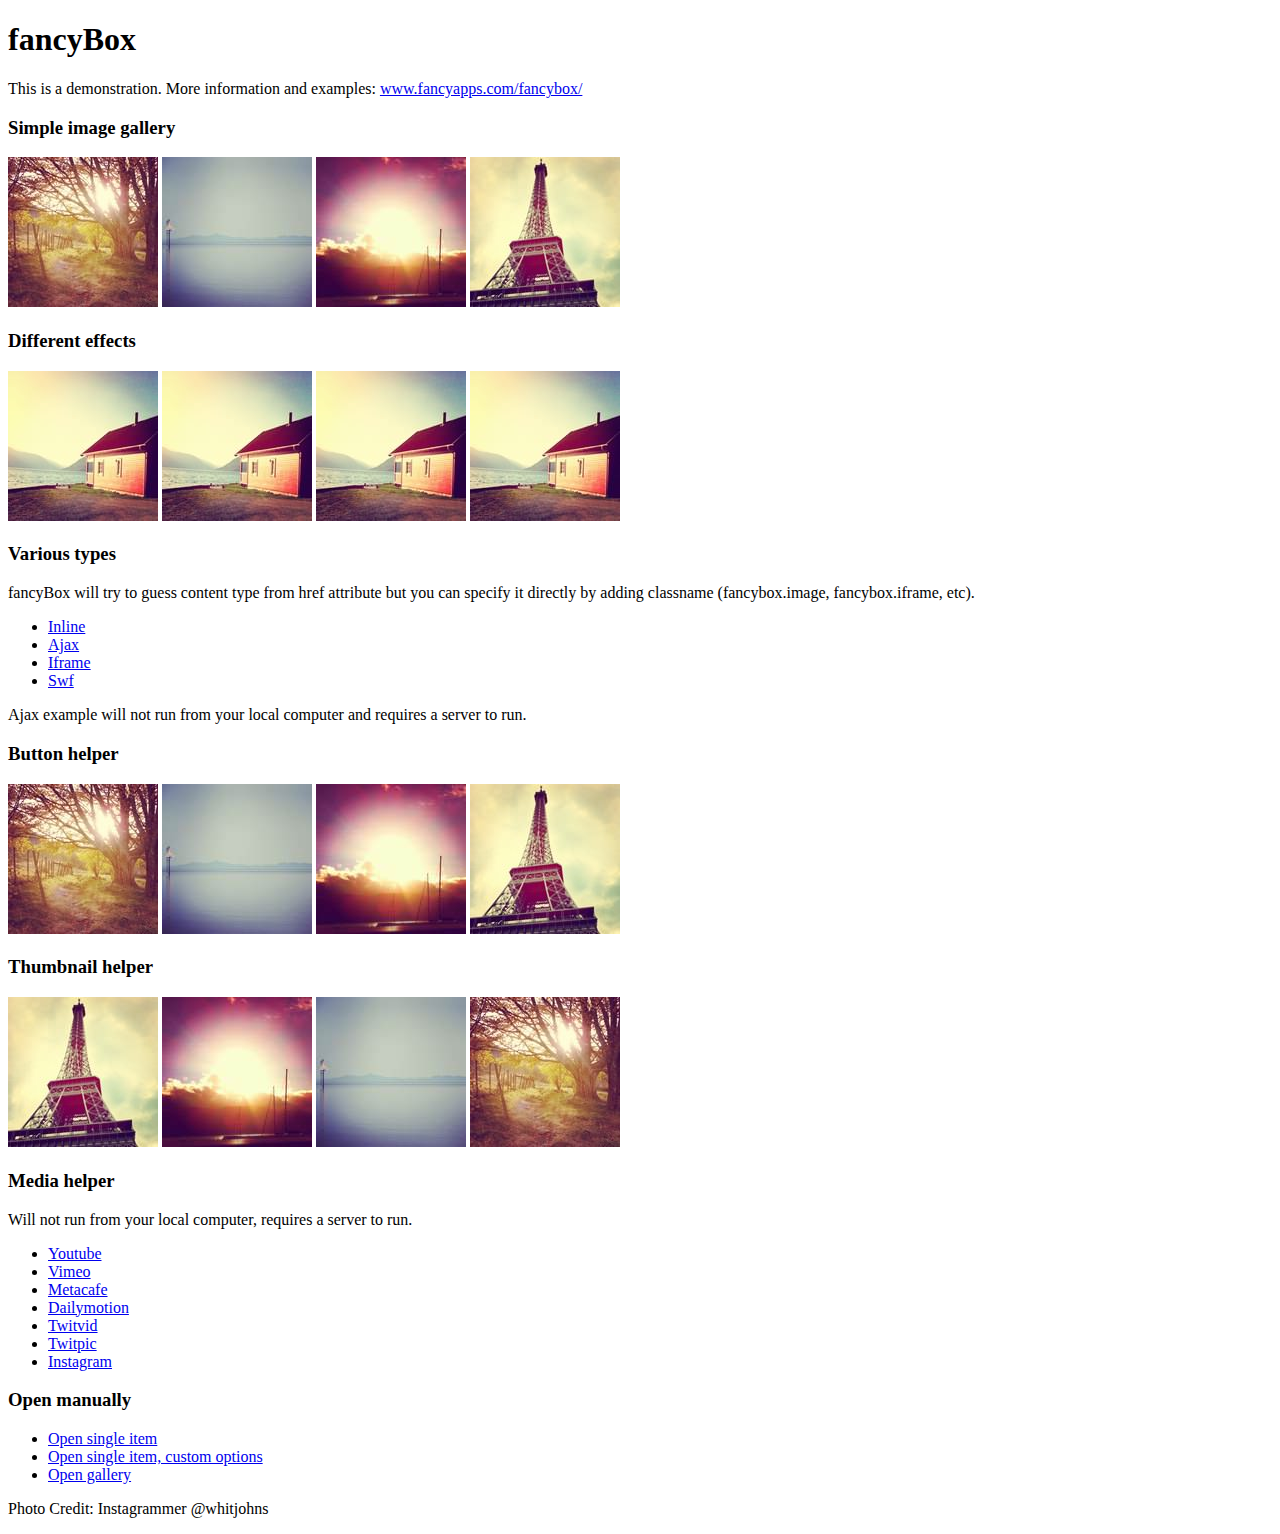
<file: fancybox/demo/index.html>
<!DOCTYPE html>
<html>
<head>
	<title>fancyBox - Fancy jQuery Lightbox Alternative | Demonstration</title>
	<meta http-equiv="Content-Type" content="text/html; charset=UTF-8" />

	<!-- Add jQuery library -->
	<script type="text/javascript" src="../lib/jquery-1.9.0.min.js"></script>

	<!-- Add mousewheel plugin (this is optional) -->
	<script type="text/javascript" src="../lib/jquery.mousewheel-3.0.6.pack.js"></script>

	<!-- Add fancyBox main JS and CSS files -->
	<script type="text/javascript" src="../source/jquery.fancybox.js?v=2.1.4"></script>
	<link rel="stylesheet" type="text/css" href="../source/jquery.fancybox.css?v=2.1.4" media="screen" />

	<!-- Add Button helper (this is optional) -->
	<link rel="stylesheet" type="text/css" href="../source/helpers/jquery.fancybox-buttons.css?v=1.0.5" />
	<script type="text/javascript" src="../source/helpers/jquery.fancybox-buttons.js?v=1.0.5"></script>

	<!-- Add Thumbnail helper (this is optional) -->
	<link rel="stylesheet" type="text/css" href="../source/helpers/jquery.fancybox-thumbs.css?v=1.0.7" />
	<script type="text/javascript" src="../source/helpers/jquery.fancybox-thumbs.js?v=1.0.7"></script>

	<!-- Add Media helper (this is optional) -->
	<script type="text/javascript" src="../source/helpers/jquery.fancybox-media.js?v=1.0.5"></script>

	<script type="text/javascript">
		$(document).ready(function() {
			/*
			 *  Simple image gallery. Uses default settings
			 */

			$('.fancybox').fancybox();

			/*
			 *  Different effects
			 */

			// Change title type, overlay closing speed
			$(".fancybox-effects-a").fancybox({
				helpers: {
					title : {
						type : 'outside'
					},
					overlay : {
						speedOut : 0
					}
				}
			});

			// Disable opening and closing animations, change title type
			$(".fancybox-effects-b").fancybox({
				openEffect  : 'none',
				closeEffect	: 'none',

				helpers : {
					title : {
						type : 'over'
					}
				}
			});

			// Set custom style, close if clicked, change title type and overlay color
			$(".fancybox-effects-c").fancybox({
				wrapCSS    : 'fancybox-custom',
				closeClick : true,

				openEffect : 'none',

				helpers : {
					title : {
						type : 'inside'
					},
					overlay : {
						css : {
							'background' : 'rgba(238,238,238,0.85)'
						}
					}
				}
			});

			// Remove padding, set opening and closing animations, close if clicked and disable overlay
			$(".fancybox-effects-d").fancybox({
				padding: 0,

				openEffect : 'elastic',
				openSpeed  : 150,

				closeEffect : 'elastic',
				closeSpeed  : 150,

				closeClick : true,

				helpers : {
					overlay : null
				}
			});

			/*
			 *  Button helper. Disable animations, hide close button, change title type and content
			 */

			$('.fancybox-buttons').fancybox({
				openEffect  : 'none',
				closeEffect : 'none',

				prevEffect : 'none',
				nextEffect : 'none',

				closeBtn  : false,

				helpers : {
					title : {
						type : 'inside'
					},
					buttons	: {}
				},

				afterLoad : function() {
					this.title = 'Image ' + (this.index + 1) + ' of ' + this.group.length + (this.title ? ' - ' + this.title : '');
				}
			});


			/*
			 *  Thumbnail helper. Disable animations, hide close button, arrows and slide to next gallery item if clicked
			 */

			$('.fancybox-thumbs').fancybox({
				prevEffect : 'none',
				nextEffect : 'none',

				closeBtn  : false,
				arrows    : false,
				nextClick : true,

				helpers : {
					thumbs : {
						width  : 50,
						height : 50
					}
				}
			});

			/*
			 *  Media helper. Group items, disable animations, hide arrows, enable media and button helpers.
			*/
			$('.fancybox-media')
				.attr('rel', 'media-gallery')
				.fancybox({
					openEffect : 'none',
					closeEffect : 'none',
					prevEffect : 'none',
					nextEffect : 'none',

					arrows : false,
					helpers : {
						media : {},
						buttons : {}
					}
				});

			/*
			 *  Open manually
			 */

			$("#fancybox-manual-a").click(function() {
				$.fancybox.open('1_b.jpg');
			});

			$("#fancybox-manual-b").click(function() {
				$.fancybox.open({
					href : 'iframe.html',
					type : 'iframe',
					padding : 5
				});
			});

			$("#fancybox-manual-c").click(function() {
				$.fancybox.open([
					{
						href : '1_b.jpg',
						title : 'My title'
					}, {
						href : '2_b.jpg',
						title : '2nd title'
					}, {
						href : '3_b.jpg'
					}
				], {
					helpers : {
						thumbs : {
							width: 75,
							height: 50
						}
					}
				});
			});


		});
	</script>
	<style type="text/css">
		.fancybox-custom .fancybox-skin {
			box-shadow: 0 0 50px #222;
		}
	</style>
</head>
<body>
	<h1>fancyBox</h1>

	<p>This is a demonstration. More information and examples: <a href="http://fancyapps.com/fancybox/">www.fancyapps.com/fancybox/</a></p>

	<h3>Simple image gallery</h3>
	<p>
		<a class="fancybox" href="1_b.jpg" data-fancybox-group="gallery" title="Lorem ipsum dolor sit amet"><img src="1_s.jpg" alt="" /></a>

		<a class="fancybox" href="2_b.jpg" data-fancybox-group="gallery" title="Etiam quis mi eu elit temp"><img src="2_s.jpg" alt="" /></a>

		<a class="fancybox" href="3_b.jpg" data-fancybox-group="gallery" title="Cras neque mi, semper leon"><img src="3_s.jpg" alt="" /></a>

		<a class="fancybox" href="4_b.jpg" data-fancybox-group="gallery" title="Sed vel sapien vel sem uno"><img src="4_s.jpg" alt="" /></a>
	</p>

	<h3>Different effects</h3>
	<p>
		<a class="fancybox-effects-a" href="5_b.jpg" title="Lorem ipsum dolor sit amet, consectetur adipiscing elit"><img src="5_s.jpg" alt="" /></a>

		<a class="fancybox-effects-b" href="5_b.jpg" title="Lorem ipsum dolor sit amet, consectetur adipiscing elit"><img src="5_s.jpg" alt="" /></a>

		<a class="fancybox-effects-c" href="5_b.jpg" title="Lorem ipsum dolor sit amet, consectetur adipiscing elit"><img src="5_s.jpg" alt="" /></a>

		<a class="fancybox-effects-d" href="5_b.jpg" title="Lorem ipsum dolor sit amet, consectetur adipiscing elit"><img src="5_s.jpg" alt="" /></a>
	</p>

	<h3>Various types</h3>
	<p>
		fancyBox will try to guess content type from href attribute but you can specify it directly by adding classname (fancybox.image, fancybox.iframe, etc).
	</p>
	<ul>
		<li><a class="fancybox" href="#inline1" title="Lorem ipsum dolor sit amet">Inline</a></li>
		<li><a class="fancybox fancybox.ajax" href="ajax.txt">Ajax</a></li>
		<li><a class="fancybox fancybox.iframe" href="iframe.html">Iframe</a></li>
		<li><a class="fancybox" href="http://www.adobe.com/jp/events/cs3_web_edition_tour/swfs/perform.swf">Swf</a></li>
	</ul>

	<div id="inline1" style="width:400px;display: none;">
		<h3>Etiam quis mi eu elit</h3>
		<p>
			Lorem ipsum dolor sit amet, consectetur adipiscing elit. Etiam quis mi eu elit tempor facilisis id et neque. Nulla sit amet sem sapien. Vestibulum imperdiet porta ante ac ornare. Nulla et lorem eu nibh adipiscing ultricies nec at lacus. Cras laoreet ultricies sem, at blandit mi eleifend aliquam. Nunc enim ipsum, vehicula non pretium varius, cursus ac tortor. Vivamus fringilla congue laoreet. Quisque ultrices sodales orci, quis rhoncus justo auctor in. Phasellus dui eros, bibendum eu feugiat ornare, faucibus eu mi. Nunc aliquet tempus sem, id aliquam diam varius ac. Maecenas nisl nunc, molestie vitae eleifend vel, iaculis sed magna. Aenean tempus lacus vitae orci posuere porttitor eget non felis. Donec lectus elit, aliquam nec eleifend sit amet, vestibulum sed nunc.
		</p>
	</div>

	<p>
		Ajax example will not run from your local computer and requires a server to run.
	</p>

	<h3>Button helper</h3>
	<p>
		<a class="fancybox-buttons" data-fancybox-group="button" href="1_b.jpg"><img src="1_s.jpg" alt="" /></a>

		<a class="fancybox-buttons" data-fancybox-group="button" href="2_b.jpg"><img src="2_s.jpg" alt="" /></a>

		<a class="fancybox-buttons" data-fancybox-group="button" href="3_b.jpg"><img src="3_s.jpg" alt="" /></a>

		<a class="fancybox-buttons" data-fancybox-group="button" href="4_b.jpg"><img src="4_s.jpg" alt="" /></a>
	</p>

	<h3>Thumbnail helper</h3>
	<p>
		<a class="fancybox-thumbs" data-fancybox-group="thumb" href="4_b.jpg"><img src="4_s.jpg" alt="" /></a>

		<a class="fancybox-thumbs" data-fancybox-group="thumb" href="3_b.jpg"><img src="3_s.jpg" alt="" /></a>

		<a class="fancybox-thumbs" data-fancybox-group="thumb" href="2_b.jpg"><img src="2_s.jpg" alt="" /></a>

		<a class="fancybox-thumbs" data-fancybox-group="thumb" href="1_b.jpg"><img src="1_s.jpg" alt="" /></a>
	</p>

	<h3>Media helper</h3>
	<p>
		Will not run from your local computer, requires a server to run.
	</p>

	<ul>
		<li><a class="fancybox-media" href="http://www.youtube.com/watch?v=opj24KnzrWo">Youtube</a></li>
		<li><a class="fancybox-media" href="http://vimeo.com/25634903">Vimeo</a></li>
		<li><a class="fancybox-media" href="http://www.metacafe.com/watch/7635964/">Metacafe</a></li>
		<li><a class="fancybox-media" href="http://www.dailymotion.com/video/xoeylt_electric-guest-this-head-i-hold_music">Dailymotion</a></li>
		<li><a class="fancybox-media" href="http://twitvid.com/QY7MD">Twitvid</a></li>
		<li><a class="fancybox-media" href="http://twitpic.com/7p93st">Twitpic</a></li>
		<li><a class="fancybox-media" href="http://instagr.am/p/IejkuUGxQn">Instagram</a></li>
	</ul>

	<h3>Open manually</h3>
	<ul>
		<li><a id="fancybox-manual-a" href="javascript:;">Open single item</a></li>
		<li><a id="fancybox-manual-b" href="javascript:;">Open single item, custom options</a></li>
		<li><a id="fancybox-manual-c" href="javascript:;">Open gallery</a></li>
	</ul>

	<p>
		Photo Credit: Instagrammer @whitjohns
	</p>
</body>
</html>
</file>
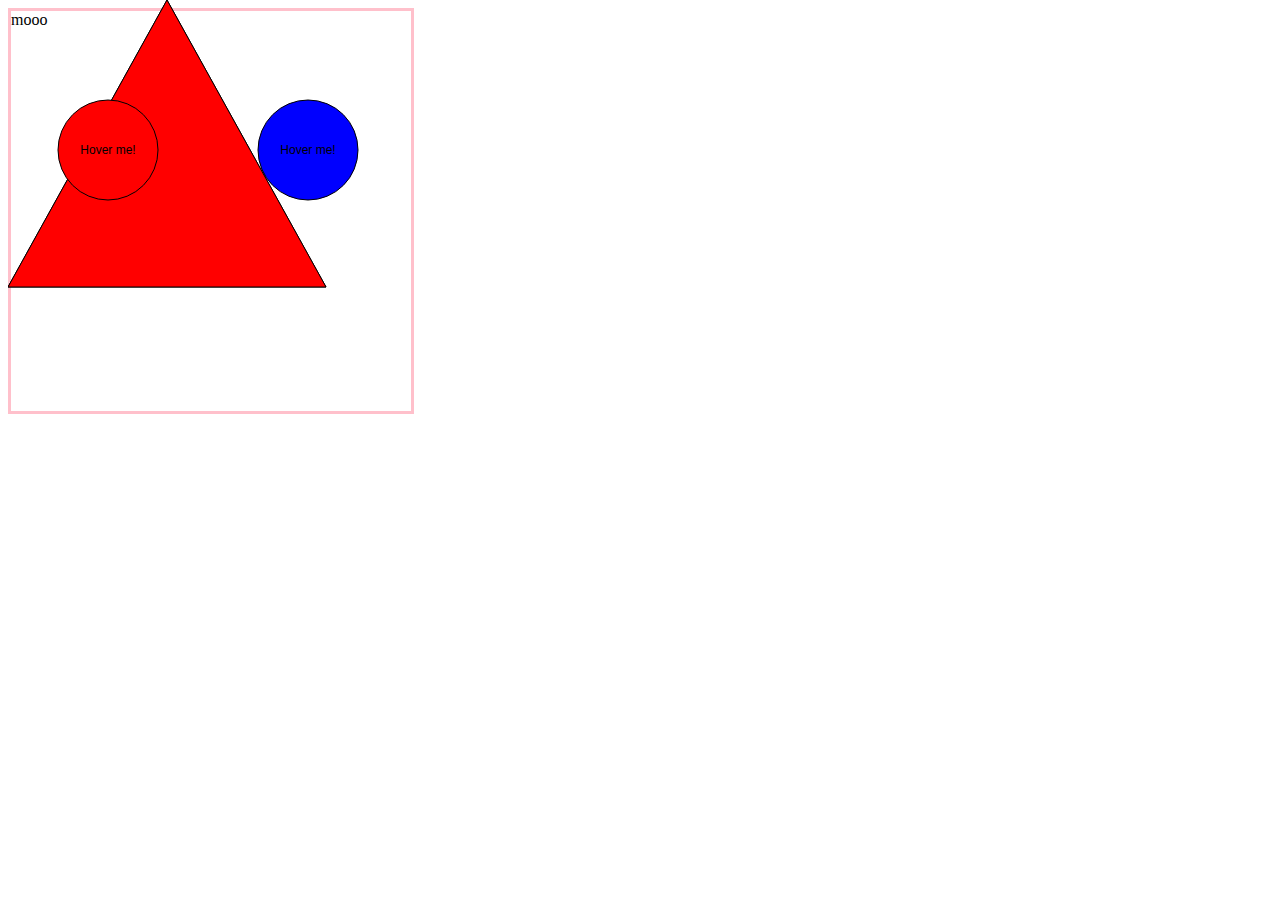
<file: 3raphael.html>
<!doctype html>
<html lang="en">
<head>
	<meta charset="UTF-8">
	 <link rel="stylesheet" href="http://raphaeljs.com/demo.css"/>
	  <style type="text/css" media="screen">
#paper {
    border:3px solid pink;
    height:400px;
    width:400px;
}
        </style>
        <script src="js/raphael-min.js" type="text/javascript" charset="utf-8"></script>
    
      

  
        <script type="text/javascript" charset="utf-8">
        window.onload = function () {
Raphael.el.hoverInBounds = function(inFunc, outFunc) {
    var inBounds = false;

  // Mouseover function. Only execute if `inBounds` is false.
    this.mouseover(function() {
        if (!inBounds) {
            inBounds = true;
            inFunc.call(this);
        }
    });

  // Mouseout function
    this.mouseout(function(e) {
    var x = e.offsetX || e.clientX,
        y = e.offsetY || e.clientY;

    // Return `false` if we're still inside the element's bounds
        if (this.isPointInside(x, y)) return false;

        inBounds = false;
        outFunc.call(this);
    });

    return this;
}
   var Paper = Raphael("paper", 0, 0, 400, 300);
 var path = Paper.path("M 0 287 l 159 -287 l 159 287 z");

   //var Paper = Raphael("paper", 0, 0, 400, 300);

//var Paper = new Raphael(0, 0, 400, 300);

// Hover in function
function hoverIn() {
  this.animate({
    r: 70
  }, 500);
}

// Hover out function
function hoverOut() {
  this.animate({
    r: 50
  }, 500);
}
 var Paper = Raphael("paper", 0, 0, 400, 300);
 var path = Paper.path("M 0 287 l 159 -287 l 159 287 z");
path.attr({fill: 'red'});

path.mouseover(function(){this.attr({fill: 'green'})});
path.mouseout(function(){this.attr({fill: 'red'})});


// Our dumb circle using `hover`.
// Hovering over the text inside executes the hover in function.
var circle1 = Paper.circle(100, 150, 50).attr('fill', 'red');
circle1.text = Paper.text(100, 150, 'Hover me!').attr('font-size', 12);
circle1.hover(hoverIn, hoverOut);

// Our clever circle using `hoverInBounds`.
// The hover out function is only triggered once outside the element's
// bounds.
var circle2 = Paper.circle(300, 150, 50).attr('fill', 'blue');
circle2.text = Paper.text(300, 150, 'Hover me!').attr('font-size', 12);
circle2.hoverInBounds(hoverIn, hoverOut);
}
        </script>
	<title>Raphael Image</title>
</head>
<body >
	<div id="cat"></div>
    <div id="paper">mooo</div>
    <section></section>
</body>
</html>
</file>
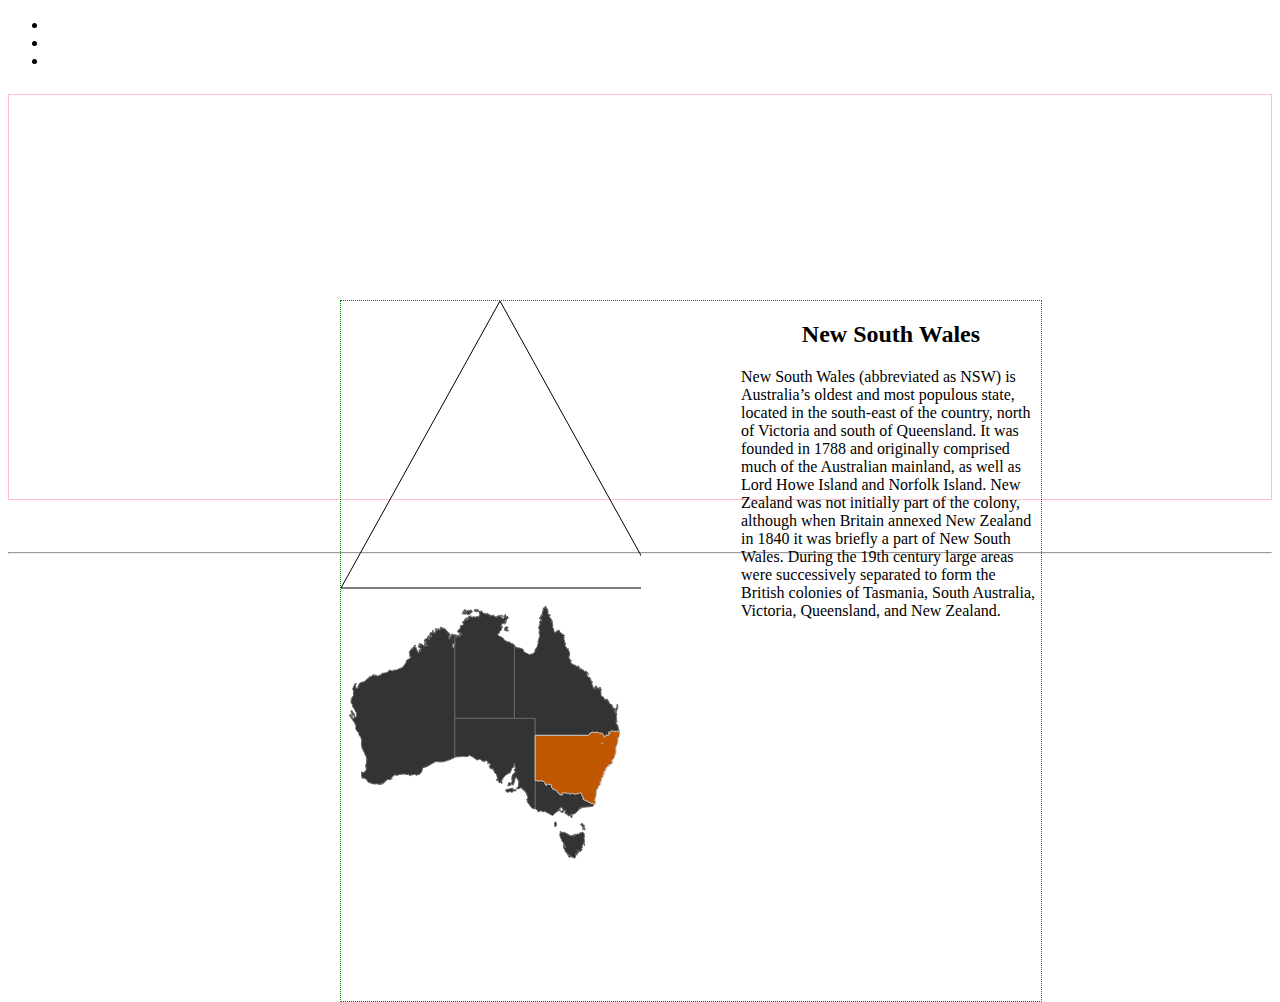
<file: raphael.html>
<!doctype html>
<html lang="en">
<head>
	<meta charset="UTF-8">
    <script type="text/javascript" src="jquery.js"></script>
	 <link rel="stylesheet" href="http://raphaeljs.com/demo.css"/>
	  <style type="text/css" media="screen">

            #canvas {
                height: 700px;
                left: 50%;
                margin: -150px 0 0 -300px;
                position: absolute;
                top: 50%;
                width: 700px;
                border:1px dotted green;
            }
              #drawing_board {
    border:1px solid pink;
    margin:-10px auto;
    
}
            #paper {
                height: 300px;
                left: 0;
                position: absolute;
                top: 300px;
                width: 300px;
            }
            #nsw, #vic, #wa, #sa, #nt, #qld, #tas {
                display: none;
                height: 400px;
                overflow: auto;
                position: absolute;
                right: 0;
                top: 0;
                width: 300px;
            }
            h2 {
                text-align: center;
            }
        </style>
        <script src="js/raphael-min.js" type="text/javascript" charset="utf-8"></script>
    
      

  
        <script type="text/javascript" charset="utf-8">
        window.onload = function () {

            var R = Raphael("paper", 300, 300);
            var r = Raphael("drawing_board", 610, 400)

   r = Raphael("jobs-graph", 300, 300);
    rect = r.rect(481, 30, 7, 90);
    rect.attr({stroke: "none",
               fill:   "#446093"});


    hoverArea = r.rect(481, 0, 8, 120);
hoverArea.attr({stroke: "none",
                fill:   "#f00",
                "fill-opacity": 0});
rect.hover(function () {
    rect.attr({"stroke": "#000"});
  },
  function () {
    rect.attr({"stroke": "none"});
  }
);

            var attr = {
                fill: "#333",
                stroke: "#666",
                "stroke-width": 1,
                "stroke-linejoin": "round"
            };
            r.path("M 0 287 l 159 -287 l 159 287 z");
         
            var aus = {};
            aus.vic = R.path("M252.869,203.121l-0.873-0.643l-1.721-0.121l-8.182-4.065l0.178-1.349l-0.354-1.082l-0.722-1.028l-0.566-1.235l0.204-1.168l-1.433-0.73l-0.899,0.326l-0.711,0.295l-0.74,0.111l-1.083,0.354l-1.451,0.408l-1.961-0.461l-1.037-0.603l-0.896,0.327l-0.658,0.666l-1.164-0.204l-1.223-0.571l-0.925,0.139l-1.434-0.729l-1.85,0.28l-0.823-0.444l-0.741,0.11l-0.471,0.638l0.223,1.481l-1.295,0.195l-1.619-0.701l-1.277-0.943l-0.379-1.268l-1.973-1.783l-1.619-0.701l-1.138-0.018l-1.444-2.054l-0.604-2.748l-1.008-0.413l-1.721-0.119l-0.98-0.232l-1.055,0.539l-0.045,0.953l-1.092-0.971l-0.492-2.009l-1.73-1.44l-2.12-0.248l-1.748-0.305l-1.024,0.723l-1.834-0.86l-1.109,0.168l-0.08,0.038v28.152l0.436,0.031l2.342,1.916v1.065l0.64-0.214l0.638,0.427l1.278-1.491l2.556,1.278l1.703-0.427l7.881,4.261l3.193-3.195l2.557-1.704h1.49l0.428-1.275l-1.492,0.425l-0.853-0.64h1.063l2.771-2.129l1.277,2.555l-1.277,1.703l-1.917-0.424l1.917,1.702l1.277-0.852l0.64,0.213l0.211-1.703h1.492l0.426,1.276l-0.852,0.214l-0.215,1.276l1.49,1.065l1.491-0.213l0.214,0.426l-0.639-0.213l1.064,1.916l0.851-0.64l0.853,0.427l-0.213-0.64l0.854,1.705l1.064,1.063l0.426-2.769l-1.277,0.852l-0.426-1.703h2.13l2.526-0.843l4.074-4.269l2.768-1.703l-3.406,1.489l1.917-1.278l-0.071-0.07l-0.568-0.567l1.492,0.427l1.703-0.64l-0.213,0.427l9.371-0.853l1.915-1.703l-0.638-0.64H252.869z").attr(attr);
            aus.nsw = R.path("M278.939,132.632l-0.641-0.853l0.183-1.97l-0.975,0.091l-0.92-0.092l-0.506,0.415l-0.526,0.234l-0.541,0.053l-0.939-0.271l-1.049,0.468l-0.813-0.833l-0.938-0.272l-0.851,0.631l-0.67,0.614l-1.083,0.106l-0.904,0.09l-0.108,0.741l0.288,1.068l0.722-0.073l-0.651,0.795l-0.129,0.559l-1.049,0.47l-0.757-0.291l-0.433-0.688l-0.651,0.794l-0.651,0.795l-0.309,0.578l-0.688,0.433l-0.47-1.049l-0.069-0.723l-0.435-0.688l-0.415-0.507l-0.631-0.85l-1.121-0.254l-1.643-0.021l-0.577-0.309l-0.761-0.29l-0.722,0.071l-0.235-0.524l-0.903,0.089l-1.41,0.504l-1.3-0.237l-1.321-0.416l-0.541,0.053L250,132.249l-1.104-0.073l-0.073,1.102l-0.722,0.072l0.053,0.543l-0.869,0.449l-53.113-0.052l-0.002,0.043v45.292l0.08-0.038l1.109-0.168l1.834,0.86l1.024-0.723l1.748,0.305l2.12,0.248l1.73,1.44l0.492,2.009l1.092,0.971l0.045-0.953l1.055-0.539l0.98,0.232l1.721,0.119l1.008,0.413l0.604,2.748l1.444,2.054l1.138,0.018l1.619,0.701l1.973,1.783l0.379,1.268l1.277,0.943l1.619,0.701l1.295-0.195l-0.223-1.481l0.471-0.638l0.741-0.11l0.823,0.444l1.85-0.28l1.434,0.729l0.925-0.139l1.223,0.571l1.164,0.204l0.658-0.666l0.896-0.327l1.037,0.603l1.961,0.461l1.451-0.408l1.083-0.354l0.74-0.111l0.711-0.295l0.899-0.326l1.433,0.73l-0.204,1.168l0.566,1.235l0.722,1.028l0.354,1.082l-0.178,1.349l8.182,4.065l1.721,0.121l0.873,0.643h0.513l-0.213,0.64l0.112-0.336l0.227,0.167l0.939-0.471l-0.213-1.704l0.427-0.212h0.425l-0.425-1.065l-0.853-0.213l0.426-0.853l-0.426-1.064l0.426,0.214l0.427-1.491l0.851-3.406l-0.213-2.131l0.426-1.277h-0.426l1.065-0.852l-0.64-0.853l0.854,0.213l1.703-4.046l1.49-0.428l-0.641-1.275l0.641-0.214v0.853l0.424-0.214l-0.424-1.276l-0.426,0.213l0.213-0.426l-0.854-0.213l1.49-0.64l0.427-1.491l-0.427-0.639l0.64-0.215v-1.489l1.703-1.703l-0.638-0.214l1.063-0.213l-1.276-0.426l1.489-0.213l0.214-1.064l-0.64,0.426l-0.427-0.426l0.64,0.213l-0.213-0.639l0.64,0.426l0.213-1.704v-0.212l-0.427,0.425v-0.639l-0.213,0.214l-0.213-0.641l0.64,0.427l0.213-1.064v0.853l0.852-0.426l0.214-1.064l-0.427-0.427h0.854l0.637-1.703l-0.637,0.853l-0.214-0.853h0.638v-0.853l0.213,0.853l0.854-1.491l-0.213-0.426h0.427v0.64l2.556-1.491l-0.853-0.213l-0.853,0.639l-0.213-0.213l0.426-0.426l-0.213-0.426l0.853,0.426l0.638-0.426l0.215,0.426l0.853-1.277l1.489-0.853l0.214-1.702l-0.64-0.215v0.428l-0.852-0.428h1.064l0.213-1.49l1.49-1.277l1.918-6.176l-0.213-4.26l1.489-3.834l0.213-0.639l0.64-3.62l-0.64-0.426l0.64,0.213l-0.213-0.853l1.703-3.193h-0.426l0.426-0.214L278.939,132.632z M261.268,143.072h-0.215l-0.213-0.639l0.641-0.214L261.268,143.072z").attr(attr);
            aus.wa = R.path("M112.615,33.818l-0.426-0.425l-0.852-0.213l-1.278,0.213l0.852,0.639l0.213,0.852l-0.852-1.065l0.638,1.065l-0.212-0.213l-0.213,0.426l-0.426-0.426l-0.213,0.852l-0.426-1.064l-0.426,0.639l1.064,2.982h-0.426l-0.213-1.065l-1.065-1.065v1.704l-0.639,0.639l0.426-0.852l-0.426-0.639l0.426-0.213l-0.213-1.277l0.639-1.491h-0.426l0.852-0.212l-0.426-0.639l0.426-0.212l-1.491-1.065l-0.212,0.425l-1.917-2.981l-1.491-0.852l-0.213-0.852l-0.639-0.213l0.213,0.638l-0.639-0.638l-0.426,0.425V27.22l-0.426,0.425l-0.426-1.064l-1.278-0.427v0.427l-0.852-0.213l0.426,1.065l0.852,0.425l-0.373-0.053l-1.118-0.16l0.213,0.64L98.77,28.71l-0.213-0.425l-0.213,1.277l-0.639-1.277l-0.426,0.212l0.426-1.064l-1.277,0.852l-0.213,0.425l0.426,0.426l-0.852,0.426l-0.213-1.065H95.15l0.426-0.425H95.15l0.426-0.426l-0.639,0.426l-0.639-0.213v0.427l-0.213-0.427v0.427l1.278,0.639l-0.852,0.639l0.213,0.638l-0.639,0.427l0.426,0.852h-0.852v1.065l-0.639-0.639l0.212-0.853l-0.852,0.213v-0.639l-0.639,1.704l0.213-1.917l0.426-0.639l-0.852-0.426v2.343l-0.639-0.213l-0.426,0.852l-0.213-0.639l-0.426,0.425l0.213-0.852l-0.852,0.852l0.426,0.213l-1.278,0.639l0.639,0.853h0.639l-0.852,0.64l1.278,0.425l0.213-0.425l0.426,0.212l-0.852,0.852l1.064,0.426h-1.064l-0.426-0.639l-0.852,0.639l-0.639-1.49l-0.426,0.212l0.213,0.852l-1.278,0.213l0.426,0.213l-0.213,0.639l1.278-0.852l-1.278,1.065l0.426,0.426l1.065-0.64v0.426h0.426l-0.639,0.639l1.277,1.064l-1.064-0.852l-0.426,0.425l-0.426-0.852l-0.852-0.212v-0.426l-0.639,0.426l-0.426,0.852l-0.213-0.427l-0.212,0.639l-0.852-0.212l0.213,0.212l-0.852,0.64l0.426,0.212l-0.639,0.213l0.852,2.342l0.213-0.372v0.16l0.426-0.64l-0.355,0.355l0.568-0.994l0.639-0.425l-0.426,0.425h0.639l-0.852,0.639l-0.213,1.491h0.426l-0.852,0.425l0.426,0.213l-0.426,0.213l-0.426-1.065l-0.426,1.917l1.491-0.213l1.278,0.639l1.065-0.212l-1.065,0.425l-0.426-0.425l-1.917,0.212l-0.426-0.426l-0.426,0.426l0.373,0.224l-1.011,0.203l0.639-0.213l-0.639-0.213l-0.639-0.852l-1.491-0.639l0.639,0.639h-0.426l0.426,0.64l-0.852-0.64v0.213l-1.065-0.426h0.426l-0.212-0.426h0.426l-0.852-0.425v0.425l-0.639-0.213l0.213,0.427l-0.426-0.427l0.426,0.64l-0.426,0.212l0.852,0.213l0.212,0.426l-0.639-0.213l0.639,0.426H77.48l1.064,0.639h-1.49l0.426,0.639l0.212-0.426l0.639,0.213l-0.852,0.639l1.49,0.426l0.426,1.278l0.852-0.426v-0.426l0.426,0.213l-1.064,1.065l0.426,0.426l-0.639-0.213l1.065,1.917l-1.917-1.917l-0.639,0.213l0.852,1.49l-0.426-0.213l-0.426,1.065v1.065l-1.278-1.278l-0.639-2.129l-0.852-0.64v-1.704h-0.639l-0.639-0.639l0.213-0.852l0.639-0.213l-0.426-0.639l-0.639,0.213l-1.278,2.129l0.639,0.639l-1.704-0.212l-0.213,0.639l0.426,0.852l-0.852-0.426v0.426l-0.852,0.213l-0.639,0.852l0.426,0.213l-1.065,0.852l-0.213,1.916l0.639,1.491l-0.426,1.491l1.491,0.213v0.852l-2.981,2.13l-0.852,0.212l-0.639,0.852l0.426,0.64l-1.065,0.212l0.213,0.852l-1.065,1.917l-2.555,3.195l-5.963,2.556l-1.491,0.213h-1.491L51.924,69.6l-0.852,0.639L50.434,69.6l-1.917-0.426L48.73,69.6v0.213L48.517,69.6l-0.426-0.213L47.878,69.6l-1.491,1.917l-4.472,0.852v-0.426l-1.704,1.065l0.213,0.426h-0.639l-0.426,0.852l-1.065,0.213v-0.213l-1.704,0.852l-1.278-0.639l-0.213-0.64l-1.491,0.852l-0.639-0.212l-0.426-0.213l0.639-1.065h-0.426l-1.065,1.278l0.212,0.212h-0.426l-2.129,1.065l-0.639-0.426l-0.213,1.064l-1.704,0.852l-0.639,1.278l-1.064,0.213l-1.065,1.704l-4.046,1.065l-1.704,1.064l-0.213,1.278l-0.426,0.213l-0.426-0.213l0.213,0.852l-0.639,1.065l0.426,0.426l-0.426-0.212l0.212,0.425l-0.852,1.065l-0.426-0.639l-1.065,0.639l0.426-1.49l-0.426,0.425l-0.213-1.49l0.852-2.556L13.8,82.804l-2.129,5.111l1.065,2.769l-0.426,1.278l0.213,2.555l-2.129,2.982l-0.426,3.833l1.704,2.769l-0.213,0.427l0.426,1.704l0.852,0.639l2.342,4.685l0.639,0.213l0.212,1.064h-0.639l0.213,2.343l-1.064,1.277l-1.065-1.704l-0.213-2.342v1.065l-1.065,0.852l0.213-2.343l-1.704-2.769l-0.639,1.704l0.426,0.426v-0.852l0.639,3.194l2.13,1.704l-0.213,1.917l-1.277,0.64l-0.213-1.491l-0.213,1.278l-0.426-2.556l-0.213,1.277l-0.852-3.407l0.213,2.769l-0.639-0.426v-2.342l-0.213,1.704l-0.852-0.639l5.537,8.093l1.278,3.407l-0.426,1.065l0.426,2.129l2.343,2.769l0.639,1.278l-0.213,0.852l1.917,2.557l0.852,2.98l-0.213,3.833v0.427l0.639,3.407l4.259,8.944l0.213,3.193l1.065-0.639v0.425l-1.065,0.214l0.213,1.064l-0.426,0.639l0.213,1.491l-0.852,1.704l0.639,4.896l-2.342,2.77h-1.065l-1.278-0.853v4.474l0.852,2.342l0.212-0.426l1.278-0.213l2.342,1.277l1.917,2.98l2.555,0.853l0.213-0.639l0.852,0.639h-1.065l1.704,1.063l0.639-0.639l1.278,0.639l2.981-0.424l1.704,1.062l0.426-0.852l1.917,0.64l0.426-0.213l-1.064-0.427l0.426-0.853l0.426-0.213l-0.213,0.853h1.704l-0.213-0.64l1.491-0.213l0.213-1.278l1.917-0.852l0.212-0.852l1.065-0.428l-0.426-0.425l2.769,0.853l0.213-0.853l0.852,0.213v-0.853l1.065,0.213l-0.852-0.853l2.981-2.769h0.639l2.768,0.426l1.065-0.852l5.324-0.64l2.769,0.853l1.49-0.639l0.852,1.49h1.065l0.426-0.854l1.491,0.427l0.212-0.64l2.769-0.213l0.639,0.426l0.213,0.854l1.491-1.064l1.064,0.426l2.982-2.981l0.852-3.407l0.852-0.852l3.833-1.278l7.667-4.472l1.704-0.426l3.195,0.426l3.62-0.214l6.814-2.129l4.642-2.321V44.302l-0.381,0.381l-0.427-0.213v1.704l-0.638,0.851v-0.212l0.213-0.426l-1.278-0.426l0.213-0.852l-0.639,0.426l0.852-1.491l-0.213-0.638h0.638l-0.425-0.64l1.065-0.638l-0.426,0.638l0.426,0.213l0.852-0.638l0.168,0.042v-8.565H112.615z M83.443,45.535v-0.81l0.639,0.384L83.443,45.535z M113.852,44.081V43.35l-0.168,0.056L113.852,44.081z").attr(attr);
            aus.nt = R.path("M166.71,26.155v0.639h-0.851l-0.213-0.852l0.213-0.425l-1.066,0.212l0.428,0.64l-1.49,0.425v1.065l0.213,0.852l-0.641,0.852l0.641-0.426l1.49,0.852h1.916l-0.213-1.065l-0.214,0.426l-1.063-0.213v-0.851l0.639-0.214l-0.213-0.638l1.064-0.852L166.71,26.155zM172.666,43.192l-2.13-0.639l-2.769-1.917l-0.64,0.212l0.213,0.426l-1.065-0.426l-0.639,0.213v-0.852l-2.343-1.065l-0.851-1.704l-3.407-2.129l-0.214,0.212V35.1l-0.641,0.213l-1.062-1.065l-0.428-1.49l1.277-0.426l1.066-2.556l1.277-0.639l0.213-1.278l1.063-2.342l-0.853,0.639l-0.426-0.213l-0.214-1.917l0.427,0.213l0.426-0.426l-0.639-0.213l0.213-0.639l0.639-0.426l0.213,0.639l0.64-1.277l0.214,1.065l0.213-1.065l0.639,0.213l0.213-0.639l0.427,1.065l-0.427,0.639l0.854-0.426l0.637-1.278l-0.637-0.639l1.276,0.213l-1.276-1.491l0.424,0.213l0.213-0.426l0.428,0.639l-0.213-0.852h0.639l0.428-1.065l-0.213-0.639h0.424v0.639l1.278-1.491l-1.278-1.278l-0.639,0.427l0.428,0.425h-0.641l-0.854-1.917h-0.424l0.637-0.852l-2.555,1.917l1.491,0.427l-0.64,1.277l-0.639,0.427l-0.853-0.213l-0.427,0.426v-0.64h-0.426l0.639-1.064l-0.639,0.212l-0.213-0.425l0.852-1.065l-1.703,0.852l-0.214,0.639l-0.638-0.425l1.703-1.917l-2.344,1.277l-0.213-0.425l-1.062,0.213l-1.066,0.639l0.854,0.426l-1.277-0.213l0.425,0.639l-2.556-1.065l-0.639-1.49l-0.852,1.065l-2.557-0.64l-0.641,1.278l0.428-1.065l-0.428-0.852l-0.424,0.213l-0.214-0.639l-0.853,0.639l-0.639-0.639l0.639-0.64l-0.852-0.212l-1.917,1.064l0.213-0.852l-0.427,0.426l-0.426-0.639l-0.638,0.426l0.212-0.639l-1.278,0.213l-1.49-2.556h-0.426l0.212,0.64l-0.425-0.213l-1.065,0.852l-1.491-2.13l-0.426,0.639l-0.213-1.278l-0.638,0.426l0.212,0.639l-1.065-1.065l0.213,1.278l0.426,0.212l-0.426,0.64l-0.426-1.491l-0.851-0.639v0.852l-1.066-0.213l0.213,0.426l-0.425,0.425l1.065-0.212l0.213,0.426l-0.213,0.213l0.852,0.213l0.212,0.639l0.853-0.426l1.917-0.213v0.425h0.426l-0.426,0.213l0.638,0.213h-0.426l0.426,0.213l-0.426,0.212h1.278l-1.065,1.065l0.852,0.639L138.6,13.59l-0.213,1.278l1.065,0.425l-1.491-0.425l-0.639,0.425l-0.213,1.278l-0.426-1.065l-0.638,0.426l-0.213-0.64l-1.065,1.065l-1.065-0.639l-2.981,0.425l-0.853-0.639l-0.213-1.065l-0.426,1.278l-1.704-0.427l0.426,1.492l-1.065-0.213l-0.426,0.425l1.065,0.852l-0.852-0.212l0.399,0.665l-0.399,0.399l-0.426-0.852v0.213l-0.426,0.213l0.213-1.065l-1.278-0.213l0.213,1.492h-0.426l1.277,0.639h-0.639v0.425l-1.065-1.064l-0.639,0.212l0.213,0.426l-0.425-0.426v1.491l-1.491,0.425v1.491l1.278,1.491l-0.426-0.213l-1.704,1.278l-0.639-0.213v-0.426l-0.639,0.426l-0.213,1.917l0.426-0.213l-0.852,0.639l0.213,1.065l-0.639,0.427l-0.426-0.427l0.426,1.065l-0.426-0.427l-0.426,0.852l-0.213-0.639l-0.852,1.49v0.64l0.639,0.639l0.426-0.426v0.64l0.852-0.213l0.213,0.426l0.852-0.426l-0.213,0.426l-1.065,0.639h0.639v0.426h-0.212l0.142,0.284l0.163,0.081l0.547-0.365l-0.213,0.639l1.491-0.852v0.639h-0.852l0.426,0.425l-0.639-0.212h-0.426h-0.852l0.426,0.852l-0.426-0.426l0.213,1.49l-0.639,0.213l-0.639-1.491l-0.639-0.213l0.213,1.065l-0.852-1.278l0.213,0.426h-0.639l0.426,0.639l-0.426,0.426l0.639,0.212h-0.639l-0.213,0.852v-0.639l-0.426,0.852l0.426-1.065l-0.213-0.213l0.213-0.639l-0.426-0.212v0.212l0.212,0.639l-0.426-0.426v-0.852l-0.426,0.639v-0.852h-0.713v8.557l0.716,0.18l-0.213,0.639l-0.503,0.168v0.586l0.077,0.31l-0.077,0.077v73.016h59.58V44.169L172.666,43.192z M125.184,12.525l2.129,1.278l2.13-1.278l0.639-1.064l0.64,0.212v-0.852l0.638-0.212l-0.851-1.278h-0.853l-0.212-0.639l-0.639,0.852l0.426,1.065l-0.638-1.491l-0.213,0.639l-0.426-0.212v1.277l-0.213-1.065h-0.213l-0.639-0.212l-1.278,0.426l0.852,1.278l-0.852-0.426l-0.213-1.065l-0.426,0.426l0.213,0.213h-0.213v-0.213V9.332l-1.491-0.852l0.525,2.797l-0.737,0.185l0.425-0.426l-0.425,0.213l0.425-0.852l-0.425-0.852l-1.491,1.065l0.852,0.426h-0.426v0.852l0.212,0.142v0.497l-0.212-0.639l-0.213,0.426l-0.639-0.426v0.852h-0.426l4.046,0.426L125.184,12.525z M123.906,12.525l0.157-0.939l0.056,0.3l1.064,0.638l-1.064-0.425L123.906,12.525z").attr(attr);
            aus.sa = R.path("M113.819,117.351v38.96l0.502-0.251l6.602-0.641l1.064-0.212l4.26,0.426l2.343-1.276l4.046,2.129l2.981,2.342h1.917l-0.213-0.426l0.426-0.213h1.491l2.555,2.131h2.556l-0.64-0.64l0.426-0.214l0.427,0.426l0.426-0.639l2.341,2.343l-0.638,0.214v1.063l1.276-0.64l0.853,0.213l0.853,1.703l-0.64,0.854l0.213-0.639h-1.062l0.424,0.852l-0.424,0.641l0.851,0.211l-0.427,0.641l1.278,1.277l-0.426-1.277l0.64,1.277l0.639-0.426l1.277,0.853l-0.64-0.64l1.063,0.213l-0.424,0.427l1.276,1.702v1.277l2.344,2.131l1.277,5.75l0.213-0.64l0.213,0.64l0.425,0.213l-0.851,0.213l-0.427-0.853l0.213-0.213l-0.854-0.214v-0.425l-0.638,1.276l0.851-0.426l2.558,3.194l1.063-0.64l1.065,1.278l0.425-2.344l-1.49,0.64l0.641-0.427l0.213-1.703l0.851-0.427l0.427,0.427v-1.489l3.194-3.621l2.556-1.277l-0.64,0.213l0.427-0.852l0.428,0.424l1.49-0.424l1.489-4.261l1.277-1.491l0.853,0.428v-4.26l1.064,2.342l0.213,1.918l0.64,0.639l-1.704,1.49l1.277,2.343l-2.557,2.556l-0.637,1.918l-0.428,0.213l0.428,1.276l-0.641,1.278l0.426-0.213l0.215,1.277l-0.428,2.556l-0.427,0.426l-2.554-0.64l-1.066,3.194l2.13-0.214l1.704-1.275l1.49,0.638l0.853-0.425l-0.426-0.428l1.063-2.342l0.213-2.13l1.279-2.981l3.193,5.537l-0.428,0.213l-0.213-0.639l-0.213,4.686l-2.342,2.129l2.981,0.214l1.276-1.064l1.065,0.214l3.188,2.549l-3.188-2.336l2.769,2.129l1.812,2.353l-1.383-2.138l1.062,0.851l1.277,2.769l-0.564-0.873l1.631,4.281l-0.213,1.064l-1.063,1.064l0.851,1.276l-0.426,0.64l1.703,2.342l2.477,3.302l0.08,0.319l1.277,1.064l2.547,0.182v-90.426H113.819z M172.887,189.499l0.213-1.065h-1.492l0.428-1.277l-7.028,1.49l-0.426,1.064l1.278,1.491l1.918-0.213l1.49-0.427l1.703,0.853l0.852-0.64l0.213-0.853h2.77l0.424-0.851l-1.49-0.639L172.887,189.499z").attr(attr);
            aus.qld = R.path("M278.516,129.443l-0.851-0.852l-0.606-2.546l-0.459-1.926l-0.639-0.852l-0.641,0.425l0.428-0.639l-0.854-0.426l0.641-0.639l-0.641-0.639l0.854-0.426l-0.641-0.639v-0.639l1.064,1.277l-0.638-1.917l-0.214,0.64l0.427-1.704l-0.42-0.279l0.207-1.851h-0.427l0.853-3.407h-0.426l-0.427-0.852l-0.428,1.277l0.215-1.064h-0.639l0.424-0.426l-0.851-0.639v-1.278l0.638-0.639l-1.277,0.426l1.066-0.426l-0.214-1.065l-2.343-0.639l0.64-0.426l-1.278-1.491l0.213-0.852l-0.639-0.426l-0.213,0.426l0.213-0.639l-1.277-0.64v0.213l-1.064-1.065l-1.064-2.769l-0.853-0.212l0.213-0.852l-0.426,0.639V98.35l-0.64-0.213l0.426,0.852l-0.852-0.426v0.426l-0.853-0.426v0.426l-2.769-3.833l-0.64,0.852l-0.851-1.277l0.424-0.213l-0.639-1.278l0.426-0.425l-0.639-2.342h0.428l0.211-1.705l-0.426-1.064v0.639l-0.426-0.213l-0.427-0.852l0.64,0.213l0.213-0.213l-0.64-1.065v0.852l-0.213-0.852l-0.426-0.212l-0.212,0.639l0.638,1.065l-0.426-0.213l0.426,1.065l-2.979-2.13l-1.066-1.704l-0.211,0.426l-0.641,1.064l0.641,1.491l0.425,0.852l-0.425-0.426l-1.279-1.49l-1.277,1.49l0.641-1.49h-0.854l0.426-0.213l-0.213-0.425l-0.851,0.212l0.851-0.426l-1.276-2.981l0.427-2.342l-0.214,0.425l-0.853-0.852l-0.213,0.427v-1.917l-0.852,0.425l0.213-0.639h-0.213l0.424-1.065l-0.851-0.852l-0.64,0.426l0.213-0.852h-1.49l-0.213-0.639l0.426-0.213l-1.062-0.639l0.211-0.426l-0.639-0.639l0.639-0.213l-0.425-0.426l0.638,0.213l0.213-0.426l1.065,0.852l-1.278-2.13l-0.424,0.213v-0.639h-0.641l-0.213-0.852h-0.854v0.852l-0.639-0.213l-0.854-0.852l0.215-0.213v-0.213l-1.064-0.639l-1.277,0.213l-0.426-1.492h-0.64l0.426,1.065l-0.853-0.213l-1.277-1.277l0.854,0.425l-1.279-2.768v0.852l-1.916,0.212l-0.852-1.916l-0.213,0.852h-0.641l-0.639-0.852l-2.129-0.853l-1.277-1.49l0.425-2.342h-0.853l-1.489-2.556l1.063-3.62h-0.427v-1.704l-1.276-2.343l0.426-1.064l-1.065,0.212l-2.554-3.407v-1.065h0.426v-1.49l-0.854-1.065l-0.213-2.342l-0.852-0.852l1.064-1.278v-0.213l-0.641,0.213l-0.211-1.065l0.852-1.064h-0.428l-0.424-0.852l-1.279-0.213l-0.852-1.278l-1.49-0.425l-1.064-2.769l-1.277,1.065l-0.854-0.426l-0.424,1.278l-1.279,0.639l-1.063-0.852l-0.64-2.769l-1.064-1.704l0.428-2.13l-0.641-2.129l0.213-1.917l-1.277,0.426l0.639-1.916l-1.277-0.852v-0.852l-1.062-0.213l-0.215-1.491l1.277-1.064l-1.062-0.427l-0.854,0.213l-0.638-0.639V9.97l-0.854-2.556h-0.64l-0.424-0.852v0.426l-0.854,0.425l1.066-1.704l-0.213-0.213l-0.214-0.212l-0.853,0.212l-0.639,1.278L202.055,7.2l0.215,1.065l-0.64,2.769h-0.213l-0.213,1.49h0.638l-0.852,0.213l-0.213,1.278l0.427,0.639l0.426-0.427l-0.426,0.64l-0.427-0.213l-0.213,0.852l-0.213-1.49l-1.064,1.704l0.64,0.213h-0.64l-0.854,2.129h0.641l-0.213-0.852l0.639,0.213l-0.426,0.213l0.853,0.639h1.064l-1.064,0.426l1.064,0.426l-0.427,0.213l0.213,1.064l-0.852-1.491l-0.427,1.065l-1.065,0.852l0.641,1.917l-0.213,0.639l0.426-0.213l-0.213,0.213l0.426,0.213h-0.854l-1.062,3.194l1.062,2.343l-0.638,2.129l0.853,3.833l-1.277,3.407l-0.641,2.555l0.427,1.065l-1.49,4.259l-1.703,2.13l-0.427,2.769l-1.917,1.491l-3.62,0.852l-0.427-0.213l-1.277-0.852l-1.489-0.213l-0.854-1.064l-1.49-0.639l-0.427-1.916l-0.851-0.852l-2.769-0.853l-3.409-0.425l-1.822-2.43v73.182h20.771v16.982l0.002-0.043l53.113,0.052l0.869-0.449l-0.053-0.543l0.722-0.072l0.073-1.102l1.104,0.073l0.796-1.173l0.541-0.053l1.321,0.416l1.3,0.237l1.41-0.504l0.903-0.089l0.235,0.524l0.722-0.071l0.761,0.29l0.577,0.309l1.643,0.021l1.121,0.254l0.631,0.85l0.415,0.507l0.435,0.688l0.069,0.723l0.47,1.049l0.688-0.433l0.309-0.578l0.651-0.795l0.651-0.794l0.433,0.688l0.757,0.291l1.049-0.47l0.129-0.559l0.651-0.795l-0.722,0.073l-0.288-1.068l0.108-0.741l0.904-0.09l1.083-0.106l0.67-0.614l0.851-0.631l0.938,0.272l0.813,0.833l1.049-0.468l0.939,0.271l0.541-0.053l0.526-0.234l0.506-0.415l0.92,0.092l0.975-0.091l-0.183,1.97L278.516,129.443zM274.258,109.85l0.852,1.491l1.916-5.751l-0.426-0.852v-1.49l-1.063,0.852l0.85,1.278l-1.704,1.917h0.428l-0.428,1.49L274.258,109.85z").attr(attr);
            aus.tas = R.path("M214.201,220.805l-0.639,1.277l0.213,2.555v0.853l0.426,0.426l1.279-1.278l-0.213-2.98L214.201,220.805z M243.377,238.691l-0.425-1.276l0.638-1.704l-0.638-0.638l0.638-1.705l-1.703-2.129l-1.066-0.214l-0.424,1.279l-1.278-0.64l-1.491,1.703l-1.064-0.64l-1.064,0.854l-0.852-0.426l-1.49,0.638l1.064,1.065l-0.215,0.426l-1.277-1.491l-1.062,0.853l0.21,0.853l-0.424-1.065l-1.916,0.426l-4.899-2.982h-1.277l-0.428-1.064v0.853l-0.85-0.213v0.425l-2.982-1.49l0.215,1.703l-0.641,1.278l0.852,3.621l1.492,2.13l-0.428,0.425l2.131,2.769v1.916l0.639-0.639l1.064,1.917h0.426l-0.426,1.491l-0.213-1.277l-1.917-1.705l0.638,3.834l0.641,0.213l1.064,3.194l1.065,0.427l1.063,2.342h0.641l-0.428-0.213l0.428-0.853l0.426,1.279h1.704l-0.214,0.426l-1.49-0.426v0.638l-0.426-0.212l0.638,1.704l1.492-0.641l2.34,0.428l-0.21-0.639l0.85,1.489h1.277l0.854-1.278l-0.641-0.639l0.854,0.215l0.214-0.853l-0.64-0.213l0.853-0.427l-0.853-1.063l0.213-0.427v0.638l0.427,0.427l0.213-0.638v0.638l0.851,0.426l0.213-2.343l0.641,0.214v-1.277l-1.067-1.704l1.491,1.917l0.426-0.213l-0.426,1.277l0.854-0.64l-0.215-1.063l0.641-0.213l-1.066-0.64l1.066,0.212l0.425,1.066l0.853-0.213l1.064-1.918l-0.639-1.064l0.852-0.426l0.212-1.703l-0.64,0.212l1.066-2.129h0.639l-0.639-0.213l0.852-1.278l-0.426,1.278l1.064,0.425v1.279l0.428-0.641l-0.64-1.49L243.377,238.691z M241.248,228.257h2.129l0.213,0.64l0.852-0.64l-0.852-1.065L241.248,228.257z M240.396,224.637l0.852,0.853l0.639,1.491l1.703-0.641l-0.425-1.064l-0.427,0.427l0.427-1.065l0.212-0.426h-0.852l-1.705-2.129l-1.276,1.491l0.853,0.212V224.637z").attr(attr);
            var current = null;
            for (var state in aus) {
                aus[state].color = Raphael.getColor();
                (function (st, state) {
                    st[0].style.cursor = "pointer";
                    st[0].onmouseover = function () {
                        current && aus[current].animate({fill: "#333", stroke: "#666"}, 500) && (document.getElementById(current).style.display = "");
                        st.animate({fill: st.color, stroke: "#ccc"}, 500);
                        st.toFront();
                        R.safari();
                        document.getElementById(state).style.display = "block";
                        current = state;
                    };
                    st[0].onmouseout = function () {
                        st.animate({fill: "#333", stroke: "#666"}, 500);
                        st.toFront();
                        R.safari();
                    };
                    if (state == "nsw") {
                        st[0].onmouseover();
                    }
                })(aus[state], state);
            }
        };
        </script>
	<title>Raphael Image</title>
</head>
<body id="home" data-page="home">
	<section id="about">

        <div>

            

            <ul>

                <li class="nested"></li>
                <li class="inhouse"></li>
                <li class="random"></li>

            </ul>

        </div>

    </section>

	 <div id="canvas">
        <div id="jobs-graph"></div>
            <div id="paper"></div>
            <div id="nsw">
                <h2>New South Wales</h2>
                <p>
                    New South Wales (abbreviated as NSW) is Australia’s oldest and most populous state, located in the south-east of the
                    country, north of Victoria and south of Queensland. It was founded in 1788 and originally comprised much of the
                    Australian mainland, as well as Lord Howe Island and Norfolk Island. New Zealand was not initially part of the colony,
                    although when Britain annexed New Zealand in 1840 it was briefly a part of New South Wales. During the 19th century
                    large areas were successively separated to form the British colonies of Tasmania, South Australia, Victoria,
                    Queensland, and New Zealand.
                </p>
            </div>
            <div id="vic">
                <h2>Victoria</h2>
                <p>
                    Victoria is a state located in the south-eastern corner of Australia. It is the smallest mainland state in area but
                    the most densely populated and urbanised. Prior to European settlement, some 30,000 Indigenous Australians lived in
                    the area now occupied by the state. By contrast, over five million people now inhabit the region. European settlement
                    in Victoria began in the 1830s as a farming community. Victoria is the second most populous Australian state, after New South Wales, with
                    an estimated population of 5,205,200 as of June 2007. Melbourne is Victoria’s capital and largest city, with more
                    than 70% of all Victorians living there.
                </p>
            </div>
            <div id="wa">
                <h2>Western Australia</h2>
                <p>
                    Western Australia is a state occupying the entire western third of the Australian continent. The nation’s largest
                    state and the second largest sub-national entity in the world, it has 2.1 million inhabitants (10% of the national
                    total), 85% of whom live in the south-west corner of the state. The people of Western Australia are often
                    colloquially referred to as sand-gropers, the common name of an insect found on sand dunes around Perth.
                </p>
            </div>
            <div id="sa">
                <h2>South Australia</h2>
                <p>
                    South Australia is a state of Australia in the southern central part of the country. It covers some of the most arid
                    parts of the continent; with a total land area of 983,482 square kilometres, it is the fourth largest
                    of Australia’s six states and two territories. It is bordered to the west by Western Australia, to the north by the
                    Northern Territory and Queensland, to the east by Queensland, New South Wales and Victoria, and along the south by
                    the Great Australian Bight and the Southern Ocean. With nearly 1.6 million people, the state comprises less than
                    10% of the Australian population and ranks fifth in population among the states and territories.
                </p>
            </div>
            <div id="nt">
                <h2>Northern Territory</h2>
                <p>
                    The Northern Territory is a federal territory of Australia, occupying much of the center of the mainland continent,
                    as well as the central northern regions. It shares borders with Western Australia to the west, South Australia to the
                    south, and Queensland to the east. To the north, the territory is bordered by the Timor Sea, the Arafura Sea and the
                    Gulf of Carpentaria. Despite its large area — over 1,349,129 square kilometres, making it the third
                    largest Australian federal division — it is sparsely populated. With a population of 218,380 it is the least populous
                    division in the country.
                </p>
            </div>
            <div id="qld">
                <h2>Queensland</h2>
                <p>
                    Queensland is a state of Australia, occupying the north-eastern corner of the mainland continent. It is bordered by
                    the Northern Territory to the west, South Australia to the south-west and New South Wales to the south. To the east,
                    Queensland is bordered by the Coral Sea and Pacific Ocean. The state is Australia’s second largest by area, following
                    Western Australia, and the country's third most populous after New South Wales and Victoria.
                </p>
            </div>
            <div id="tas">
                <h2>Tasmania</h2>
                <p>
                    Tasmania is an Australian island and state of the same name. It is located 240 kilometres south of the
                    eastern side of the continent, being separated from it by Bass Strait. The state of Tasmania includes the island of
                    Tasmania and other surrounding islands. Tasmania has an estimated population of 494,520 (March 2008) and an area
                    of 68,401 square kilometres.
                    Tasmania is promoted as the Natural State and the "Island of Inspiration" owing to its large and relatively
                    unspoiled natural environment. The island is 364 kilometres long from the northernmost point to the southernmost point and 306
                    kilometres from west to east.
                </p>
            </div>
        </div>

<br/>
<div id="drawing_board"></div><br><br><br><hr>

</body>
</html>
</file>
